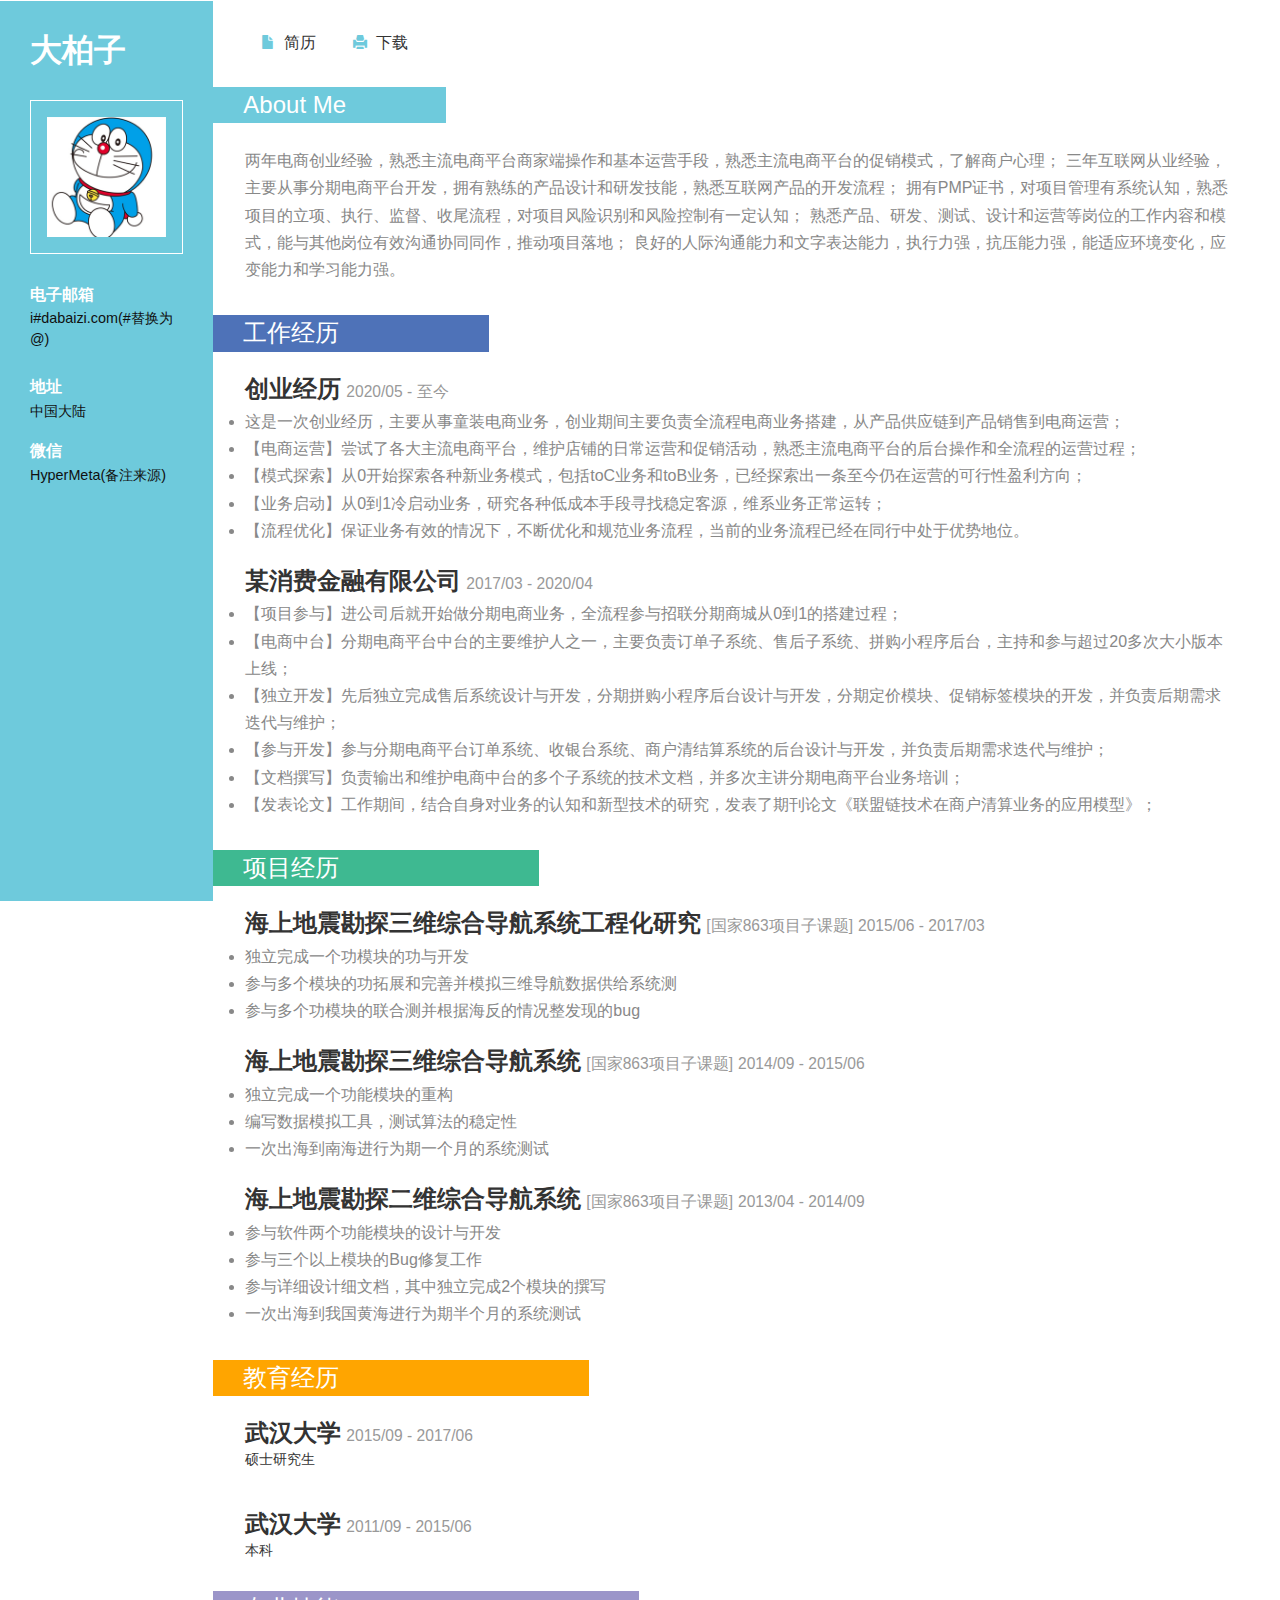
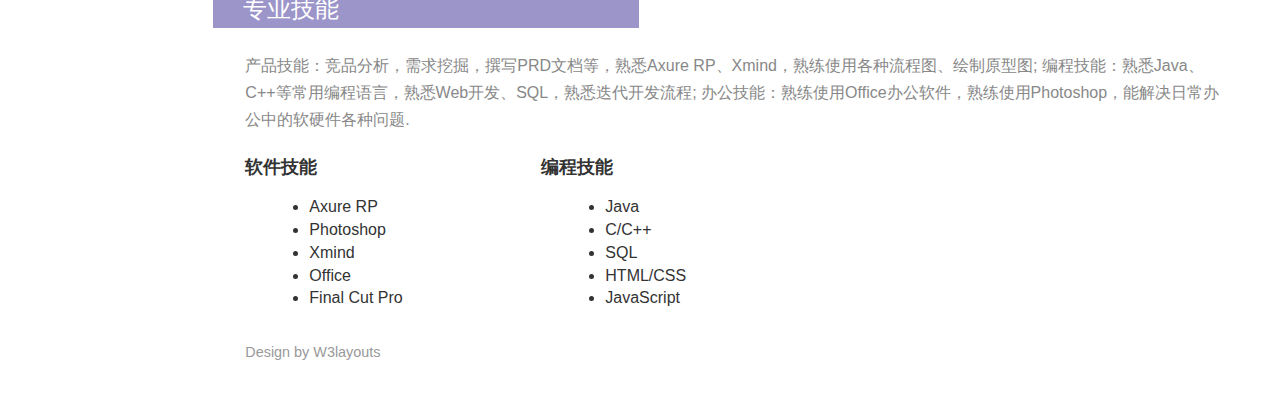
<file: index.html>
<!--A Design by W3layouts
Author: W3layout
Author URL: http://w3layouts.com
License: Creative Commons Attribution 3.0 Unported
License URL: http://creativecommons.org/licenses/by/3.0/
-->
<!DOCTYPE HTML>
<html>
<head>
<title>优秀HR网 ｜ 优秀的HR都往这里看 uxhr.com</title>
<link href="css/bootstrap.css" rel='stylesheet' type='text/css' />
<!-- jQuery (necessary JavaScript plugins) -->
<script src="js/jquery.min.js"></script>
<!-- Custom Theme files -->
 <link href="css/dashboard.css" rel="stylesheet">
<link href="css/style.css" rel='stylesheet' type='text/css' />

<!-- Custom Theme files -->
<!--//theme-style-->
<meta name="viewport" content="width=device-width, initial-scale=1">
<meta http-equiv="Content-Type" content="text/html; charset=utf-8" />
<meta name="keywords" content="优秀HR 互联网产品 互联网研发 程序员 产品经理 互联网招聘 人才招聘" />
<script type="application/x-javascript"> addEventListener("load", function() { setTimeout(hideURLbar, 0); }, false); function hideURLbar(){ window.scrollTo(0,1); } </script>
<!-- <link href='http://fonts.googleapis.com/css?family=Ubuntu:300,400,500,700' rel='stylesheet' type='text/css'>
<link href='http://fonts.googleapis.com/css?family=Varela+Round' rel='stylesheet' type='text/css'> -->
<!-- start menu -->
  
</head>
<body>
<!-- header -->
<div class="col-sm-3 col-md-2 sidebar">
		 <div class="sidebar_top">
			 <h1>大柏子</h1>
			 <img src="images/avt.png" alt=""/>
		 </div>
		<div class="details">	 
			 <h3>电子邮箱</h3>
			 <p>i#dabaizi.com(#替换为@)</p>
			 <address>
			 <h3>地址</h3>
			 <span>中国大陆</span>
			 </address>
			 <h3>微信</h3>
			 <p>HyperMeta(备注来源)</p>
		</div>
		<div class="clearfix"></div>
</div>
<!---->
<link href="css/popuo-box.css" rel="stylesheet" type="text/css" media="all"/>
<script src="js/jquery.magnific-popup.js" type="text/javascript"></script>
	<!---//pop-up-box---->			
<div class="col-sm-9 col-sm-offset-3 col-md-10 col-md-offset-2 main">
	 <div class="content">
		 <div class="details_header">
			 <ul>
				 <li><a href="index.html"><span class="glyphicon glyphicon-file" aria-hidden="true"></span>简历</a></li>
				 <li><a href="#"><span class="glyphicon glyphicon-print" aria-hidden="true"></span>下载</a></li>
				 <!--
				 <li><a href="contact.html"><span class="glyphicon glyphicon-envelope" aria-hidden="true"></span>Email me</a></li>
				 <li><a class="play-icon popup-with-zoom-anim" href="#small-dialog"><span class="glyphicon glyphicon-picture" aria-hidden="true"></span>View photo</a></li>
				 -->
				 <div id="small-dialog" class="mfp-hide">
					 <img src="images/avt.png" alt=""/>
				 </div>
				 <script>
						$(document).ready(function() {
						$('.popup-with-zoom-anim').magnificPopup({
							type: 'inline',
							fixedContentPos: false,
							fixedBgPos: true,
							overflowY: 'auto',
							closeBtnInside: true,
							preloader: false,
							midClick: true,
							removalDelay: 300,
							mainClass: 'my-mfp-zoom-in'
						});
																						
						});
				</script>
			 </ul>
		 </div>

		 <div class="company">
			 <h3 class="clr1">About Me</h3>
			 <div class="company_details">
				 <p>

					 两年电商创业经验，熟悉主流电商平台商家端操作和基本运营手段，熟悉主流电商平台的促销模式，了解商户心理；

					 三年互联网从业经验，主要从事分期电商平台开发，拥有熟练的产品设计和研发技能，熟悉互联网产品的开发流程；

					 拥有PMP证书，对项目管理有系统认知，熟悉项目的立项、执行、监督、收尾流程，对项目风险识别和风险控制有一定认知；

					 熟悉产品、研发、测试、设计和运营等岗位的工作内容和模式，能与其他岗位有效沟通协同同作，推动项目落地；

					 良好的人际沟通能力和文字表达能力，执行力强，抗压能力强，能适应环境变化，应变能力和学习能力强。
				 </p>
			 </div>
		 </div>

		 <div class="company">
			 <h3 class="clr2">工作经历</h3>
			 <div class="company_details">
				 <h4>创业经历<span>2020/05 - 至今</span></h4>
				 <li> 这是一次创业经历，主要从事童装电商业务，创业期间主要负责全流程电商业务搭建，从产品供应链到产品销售到电商运营；</li>
				 <li> 【电商运营】尝试了各大主流电商平台，维护店铺的日常运营和促销活动，熟悉主流电商平台的后台操作和全流程的运营过程；</li>
				 <li>【模式探索】从0开始探索各种新业务模式，包括toC业务和toB业务，已经探索出一条至今仍在运营的可行性盈利方向；</li>
				 <li>【业务启动】从0到1冷启动业务，研究各种低成本手段寻找稳定客源，维系业务正常运转；</li>
				 <li>【流程优化】保证业务有效的情况下，不断优化和规范业务流程，当前的业务流程已经在同行中处于优势地位。</li>
			 </div>
			 <div class="company_details">
				 <h4>某消费金融有限公司<span>2017/03 - 2020/04</span></h4>
				 <li>【项目参与】进公司后就开始做分期电商业务，全流程参与招联分期商城从0到1的搭建过程；</li>
				 <li>【电商中台】分期电商平台中台的主要维护人之一，主要负责订单子系统、售后子系统、拼购小程序后台，主持和参与超过20多次大小版本上线；</li>
				 <li> 【独立开发】先后独立完成售后系统设计与开发，分期拼购小程序后台设计与开发，分期定价模块、促销标签模块的开发，并负责后期需求迭代与维护；</li>
				 <li>【参与开发】参与分期电商平台订单系统、收银台系统、商户清结算系统的后台设计与开发，并负责后期需求迭代与维护；</li>
				 <li>【文档撰写】负责输出和维护电商中台的多个子系统的技术文档，并多次主讲分期电商平台业务培训；</li>
				 <li>【发表论文】工作期间，结合自身对业务的认知和新型技术的研究，发表了期刊论文《联盟链技术在商户清算业务的应用模型》；</li>
			 </div>
		 </div>

		 <div class="company">
			 <h3 class="clr3">项目经历</h3>
			 <div class="company_details">
				 <h4>海上地震勘探三维综合导航系统工程化研究<span>[国家863项目子课题]</span><span>2015/06 - 2017/03</span></h4>
				 <li>独立完成一个功模块的功与开发</li>
				 <li>参与多个模块的功拓展和完善并模拟三维导航数据供给系统测</li>
				 <li>参与多个功模块的联合测并根据海反的情况整发现的bug</li>
			 </div>
			 <div class="company_details">
				 <h4>海上地震勘探三维综合导航系统<span>[国家863项目子课题]</span><span>2014/09 - 2015/06</span></h4>
				 <li>独立完成一个功能模块的重构</li>
				 <li>编写数据模拟工具，测试算法的稳定性</li>
				 <li>一次出海到南海进行为期一个月的系统测试</li>
			 </div>
			 <div class="company_details">
				 <h4>海上地震勘探二维综合导航系统<span>[国家863项目子课题]</span><span>2013/04 - 2014/09</span></h4>
				 <li>参与软件两个功能模块的设计与开发</li>
				 <li>参与三个以上模块的Bug修复工作</li>
				 <li>参与详细设计细文档，其中独立完成2个模块的撰写</li>
				 <li>一次出海到我国黄海进行为期半个月的系统测试</li>
			 </div>
		 </div>
		 
		 <div class="education">
			 <h3 class="clr4">教育经历</h3>
			 <div class="education_details">
				 <h4>武汉大学<span>2015/09 - 2017/06</span></h4>
				 <h6>硕士研究生</h6>
			 </div>
			 <div class="education_details">
				 <h4>武汉大学<span>2011/09 - 2015/06</span></h4>
				 <h6>本科</h6>
			 </div>
		 </div>

		 <div class="skills">
			 <h3 class="clr5">专业技能</h3>
			 <div class="skill_info">
			 <p> 产品技能：竞品分析，需求挖掘，撰写PRD文档等，熟悉Axure RP、Xmind，熟练使用各种流程图、绘制原型图;
				 编程技能：熟悉Java、C++等常用编程语言，熟悉Web开发、SQL，熟悉迭代开发流程;
				 办公技能：熟练使用Office办公软件，熟练使用Photoshop，能解决日常办公中的软硬件各种问题.</p>
			 </div>
			 <div class="skill_list">
				 <div class="skill1">
					 <h4>软件技能</h4>
					 <ul>
						<li>Axure RP</li>
						<li>Photoshop</li>
						<li>Xmind</li>
						<li>Office</li>
						<li>Final Cut Pro</li>
					 </ul>
				 </div>
				 <div class="skill2">
					 <h4>编程技能</h4>
					 <ul>
						<li>Java</li>
						<li>C/C++</li>
						<li>SQL</li>
						<li>HTML/CSS</li>
						<li>JavaScript</li>
					 </ul>
				 </div>
				 <div class="clearfix"></div>
			 </div>
		 </div>

		 <div class="copywrite">
			 <p>Design by <a href="http://w3layouts.com/" target="_blank">W3layouts</a> </p>
		 </div>
	 </div>
</div>
<!---->
</body>
</html>
</file>
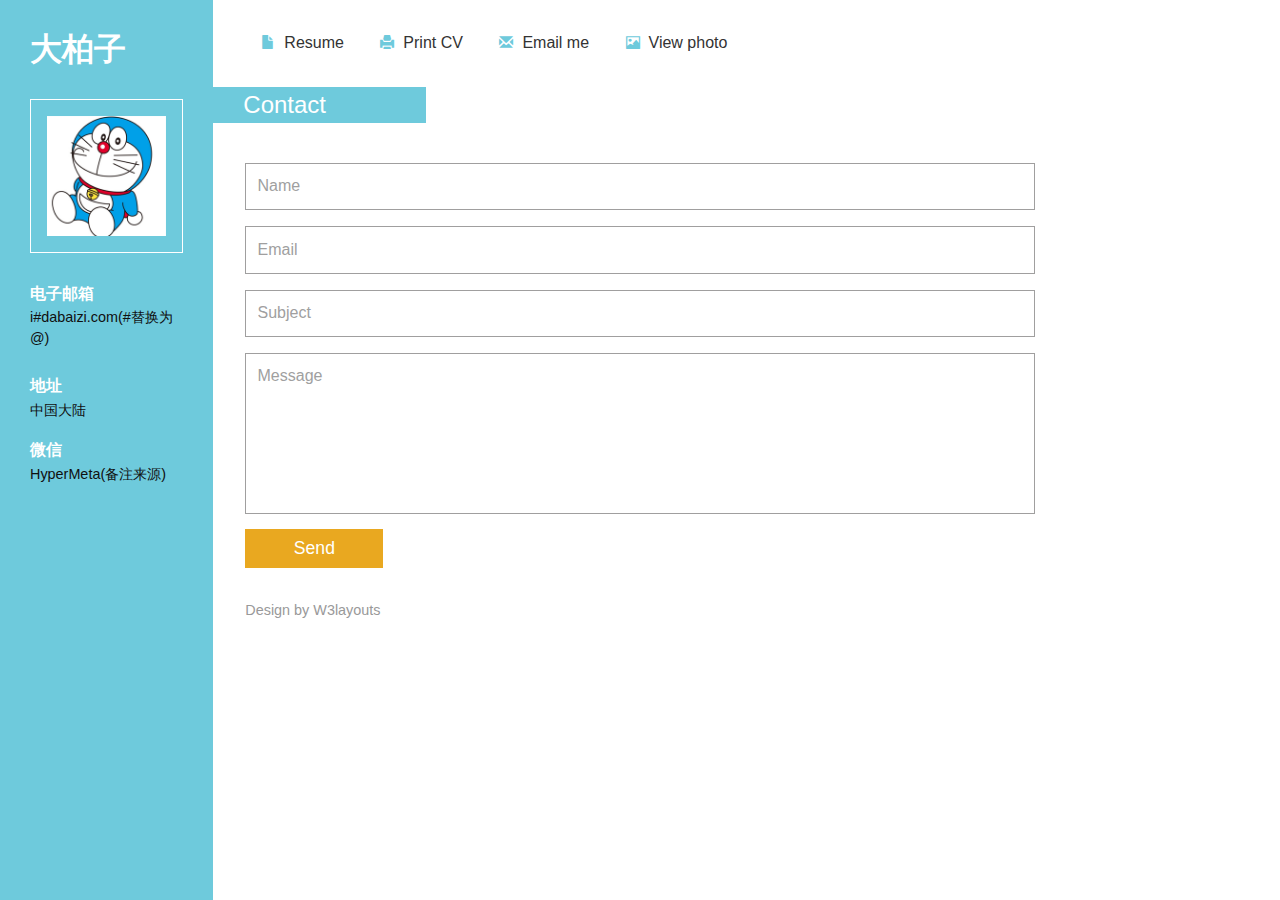
<file: contact.html>
<!--A Design by W3layouts
Author: W3layout
Author URL: http://w3layouts.com
License: Creative Commons Attribution 3.0 Unported
License URL: http://creativecommons.org/licenses/by/3.0/
-->
<!DOCTYPE HTML>
<html>
<head>
	<title>优秀HR网 ｜ 优秀的HR都往这里看 uxhr.com</title>
	<link href="css/bootstrap.css" rel='stylesheet' type='text/css' />
	<!-- jQuery (necessary JavaScript plugins) -->
	<script src="js/jquery.min.js"></script>
	<!-- Custom Theme files -->
	<link href="css/dashboard.css" rel="stylesheet">
	<link href="css/style.css" rel='stylesheet' type='text/css' />

	<!-- Custom Theme files -->
	<!--//theme-style-->
	<meta name="viewport" content="width=device-width, initial-scale=1">
	<meta http-equiv="Content-Type" content="text/html; charset=utf-8" />
	<meta name="keywords" content="优秀HR 互联网产品 互联网研发 程序员 产品经理 互联网招聘 人才招聘" />
	<script type="application/x-javascript"> addEventListener("load", function() { setTimeout(hideURLbar, 0); }, false); function hideURLbar(){ window.scrollTo(0,1); } </script>
	<!-- <link href='http://fonts.googleapis.com/css?family=Ubuntu:300,400,500,700' rel='stylesheet' type='text/css'>
    <link href='http://fonts.googleapis.com/css?family=Varela+Round' rel='stylesheet' type='text/css'> -->
	<!-- start menu -->
  
</head>
<body>
<!-- header -->
<div class="col-sm-3 col-md-2 sidebar">
	<div class="sidebar_top">
		<h1>大柏子</h1>
		<img src="images/avt.png" alt=""/>
	</div>
	<div class="details">
		<h3>电子邮箱</h3>
		<p>i#dabaizi.com(#替换为@)</p>
		<address>
			<h3>地址</h3>
			<span>中国大陆</span>
		</address>
		<h3>微信</h3>
		<p>HyperMeta(备注来源)</p>
	</div>
	<div class="clearfix"></div>
</div>
<!---->
<link href="css/popuo-box.css" rel="stylesheet" type="text/css" media="all"/>
<script src="js/jquery.magnific-popup.js" type="text/javascript"></script>
	<!---//pop-up-box---->			
<div class="col-sm-9 col-sm-offset-3 col-md-10 col-md-offset-2 main">
	 <div class="content">
		 <div class="details_header">
			 <ul>
				 <li><a href="index.html"><span class="glyphicon glyphicon-file" aria-hidden="true"></span>Resume</a></li>
				 <li><a href="#"><span class="glyphicon glyphicon-print" aria-hidden="true"></span>Print CV</a></li>
				 <li><a href="#"><span class="glyphicon glyphicon-envelope" aria-hidden="true"></span>Email me</a></li>
				 <li><a class="play-icon popup-with-zoom-anim" href="#small-dialog"><span class="glyphicon glyphicon-picture" aria-hidden="true"></span>View photo</a></li>
				 <div id="small-dialog" class="mfp-hide">
					 <img src="images/g4.jpg" alt=""/>
				 </div>
				 <script>
						$(document).ready(function() {
						$('.popup-with-zoom-anim').magnificPopup({
							type: 'inline',
							fixedContentPos: false,
							fixedBgPos: true,
							overflowY: 'auto',
							closeBtnInside: true,
							preloader: false,
							midClick: true,
							removalDelay: 300,
							mainClass: 'my-mfp-zoom-in'
						});
																						
						});
				</script>
			 </ul>
		 </div>
		 <div class="company contact-grid">
			 <h3 class="clr1">Contact</h3>
			 <form>	
					<input type="text" value="Name" onfocus="this.value='';" onblur="if (this.value == '') {this.value ='Name';}">					
					<input type="text" value="Email" onfocus="this.value='';" onblur="if (this.value == '') {this.value ='Email';}">
					<input type="text" value="Subject" onfocus="this.value='';" onblur="if (this.value == '') {this.value ='Subject';}">						
					<textarea cols="77" rows="6" value=" " onfocus="this.value='';" onblur="if (this.value == '') {this.value = 'Message';}">Message</textarea>
					<div class="send">
						<input type="submit" value="Send" >
					</div>
			 </form>
		 </div>
		 <div class="copywrite">
			 <p>Design by <a href="http://w3layouts.com/" target="_blank">W3layouts</a> </p>
		 </div>
	 </div>
</div>
<!---->
</body>
</html>
</file>
<file: css/dashboard.css>
/*
 * Base structure
 */

/* Move down content because we have a fixed navbar that is 50px tall */
body {
  padding-top: 50px;
}


/*
 * Global add-ons
 */

.sub-header {
  padding-bottom: 10px;
  border-bottom: 1px solid #eee;
}

/*
 * Top navigation
 * Hide default border to remove 1px line.
 */
.navbar-fixed-top {
  border: 0;
}

/*
 * Sidebar
 */

/* Hide for mobile, show later */
.sidebar {
  display:block;
}
@media (min-width: 768px) {
  .sidebar {
    position: fixed;
    top: 51px;
    bottom: 0;
    left: 0;
    z-index: 1000;
    display: block;
    padding: 20px;
    overflow-x: hidden;
    overflow-y: auto; /* Scrollable contents if viewport is shorter than content. */
    background-color: #f5f5f5;
  }
}

/* Sidebar navigation */
.nav-sidebar {
  margin-right: -21px; /* 20px padding + 1px border */
  margin-bottom: 20px;
  margin-left: -20px;
}
.nav-sidebar > li > a {
  padding-right: 20px;
  padding-left: 20px;
}
.nav-sidebar > .active > a,
.nav-sidebar > .active > a:hover,
.nav-sidebar > .active > a:focus {
  color: #fff;
  background-color: #428bca;
}


/*
 * Main content
 */

.main {
  padding: 20px;
}
@media (min-width: 768px) {
  .main {
    padding-right: 40px;
    padding-left: 40px;
  }
}
.main .page-header {
  margin-top: 0;
}


/*
 * Placeholder dashboard ideas
 */

.placeholders {
  margin-bottom: 30px;
  text-align: center;
}
.placeholders h4 {
  margin-bottom: 0;
}
.placeholder {
  margin-bottom: 20px;
}
.placeholder img {
  display: inline-block;
  border-radius: 50%;
}
</file>
<file: css/style.css>
/*
Author: W3layout
Author URL: http://w3layouts.com
License: Creative Commons Attribution 3.0 Unported
License URL: http://creativecommons.org/licenses/by/3.0/
*/
h4, h5, h6,
h1, h2, h3 {margin: 0;}
ul, ol {margin: 0; padding:0;}
p {margin: 0;}
html, body{
	font-family: 'Ubuntu', sans-serif;
	font-size: 100%;
	background: #ffffff;
}
body a{
	transition:0.5s all;
	-webkit-transition:0.5s all;
	-moz-transition:0.5s all;
	-o-transition:0.5s all;
	-ms-transition:0.5s all;
}	
body {
  padding-top:0px;
}
a:focus {
  outline: thin dotted;
  outline: 0px auto -webkit-focus-ring-color;
  outline-offset: 0px;
  text-decoration:none;
}
/*-- header_top --*/
.sidebar{
  background:#6ecadc;
  top: 0px;
  padding:2em 30px;
}
.sidebar h1{
	font-size:2.5em;
	font-weight:700;
	margin-bottom:1em;
	COLOR:#fff;
	font-family: 'Varela Round', sans-serif;
	
}
.sidebar img{
	border:1px solid #fff;
	padding:1em;
	width:100%;
}
.details{
	margin-top:2em;
}
.details h3{
	font-weight:600;
	font-size:1em;
	color:#fff;
}  

.details p{
	color:#101010;
	font-size:0.9em;
	margin:5px 0 2em 0;
}
.details p a{
	color:#101010;
	font-size:0.9em;
}
address h3{
	margin-bottom:5px;
}
address span{
	display:block;
	color:#101010;
	font-size:0.9em;
	line-height:1.5em;
}
/*----*/
.main{  
  padding:2em 0;
}
.content{
	margin-right:3em;
}
.glyphicon {
  top:1px;
}
.glyphicon-file:before,.glyphicon-print:before,.glyphicon-envelope:before,.glyphicon-picture:before{
    margin-right: 9px;
	font-size: 14px;
	color: #6ecadc;
}
.details_header{
	padding: 0em 1em 0 2em;
}
.details_header ul li{
	display:inline-block;
}
.details_header ul li a{
	padding:0 1em;
	color:#333;
}
.details_header ul li a:hover{
	color:#6ecadc;
}
.company {
	margin:2em 0;
}
.company h3{
  color: #FFF;
  padding: 5px 41px 5px 30px;
  display: inline-block;
}
.skills h3{
  color: #FFF;
  padding: 5px 98px 5px 30px;
  display: inline-block;
}
.company_details,.education_details {
	padding:1.5em 0 0em 2em;
}
.company_details h4,.education_details h4{
	color:#333;
	font-weight:600;
	font-size:1.5em;
	margin-bottom:6px;
	font-family: 'Varela Round', sans-serif;
}
.company_details h4 span,.education_details h4 span{
	font-size: 0.65em;
	margin-left: 5px;
	color: #999;
	font-weight:400;
}
.company_details h6,.education_details h6{
	font-weight:400;
	margin-bottom:1.3em;
	font-size:0.9em;
}
.company_details p,.company_details li,.skill_info p,.education_details p{
	color:#888;
	font-weight:300;
	line-height:1.7em;
}
.company_details .company_name
{
	font-size:1.3em;
	color: #000;
	padding: 5px 98px 5px 0px;
	display: inline-block;
}
.company_details .work
{
	padding-left: 30px;
	display: inline-block;
}

.cmpny1{
	border-bottom:3px dashed #999;
	padding-bottom:1em;
}
.skills{
	margin:2em 0;
}
.skill_info {
	padding:1.5em 0 0 2em;
}
.skill_list{
	padding:1.5em 0 0 2em;
}
.skill1,.skill2{
	 float:left;
	 width:30%;
}
.skill1 h4,.skill2 h4{
	color:#333;
	font-weight:600;
	margin-bottom:1em;
	display:inline-block;
}
.skill1 ul,.skill2 ul{
	padding-left:4em;
}
.skill1 ul li,.skill2 ul li{
	color:#333;
}
.education  h3{
  background: #999;
  color: #FFF;
  padding: 5px 190px 5px 30px;
  display: inline-block;
}
h3.clr1{
    padding: 5px 100px 5px 30px;
    background:#6ecadc;
}
h3.clr2{
    padding: 5px 150px 5px 30px;
    background:#4e72b8;
}
h3.clr3{
    padding: 5px 200px 5px 30px;
    background:#3eb991;
}
h3.clr4{
    padding: 5px 250px 5px 30px;
    background:#FFA500	;
}
h3.clr5{
    padding: 5px 300px 5px 30px;
    background:#9b95c9	;
}
.copywrite{
	padding-left:2em;
	margin-top:1em;
}
.copywrite p{
	color:#999;
	font-size:0.9em;
}
.copywrite p a{
	color:#999;
}
.copywrite p a:hover{
	color:#6ecadc;
}
.contact-grid form{
	padding:2em 0 0 2em;
}
.contact-grid input[type="text"], .contact-grid textarea {
  width: 80%;
  padding: 0.7em;
  margin: 0.5em 0;
  background: none;
  outline: none;
  border: 1px solid #A09F9F;
  font-size: 1em;
  color: #A09F9F;
  -webkit-appearance: none;
}
.send input[type="submit"] {
  width: 14%;
  font-size: 1.1em;
  background:#e9a820;
  padding: 0.4em 0.8em;
  text-align: center;
  color: #fff;
  border: none;
  outline: none;
  -webkit-appearance: none;
}
.send input[type="submit"]:hover {
  background: #6ecadc;
}
.contact-grid textarea {
  resize: none;
}
.map{
	padding:2em 0 0 2em;
}
.map iframe {
  width: 100%;
  height: 350px;
  border: none;
}
/*--responsive--*/
@media (max-width: 1366px){
.sidebar h1 {
  font-size: 2em;
}
}
@media (max-width: 1024px){
.sidebar {
  padding: 2em 17px;
  width:20%;
}
.sidebar h1 {
  font-size: 1.6em;
}
.main {
  margin-left: 19.666667%;
  width: 80%;
}
}
@media (max-width: 768px){
.sidebar {
  width: 22%;
}
.main {
  margin-left: 21.666667%;
  width: 78%;
}
.sidebar h1 {
  font-size: 1.4em;
}
.sidebar img {
  padding: 0.5em;
  width: 89%;
}
.details_header {
  padding: 0em 1em 0 1em;
}
.details_header ul li a {
  padding: 0 1em;
  font-size: 0.9em;
}
.company h3,.skills h3,.education h3{
  font-size: 1.2em;
}
.company_details h4, .education_details h4 {
  font-size: 1.1em;
}
.company_details h6, .education_details h6 {
  font-size: 0.8em;
}
.company_details p, .skill_info p, .education_details p {
  font-size: 0.8em;
}

.cmpny1 {
  padding-bottom: 1.5em;
}
.skill1, .skill2 {
  float: left;
  width: 50%;
}
.skill1 ul li,.skill2 ul li{
	font-size:0.85em;
}
.skill1 h4, .skill2 h4 {
  font-size: 1em;
}
.skill_list {
  padding: 0.7em 0 0 2em;
}
.details p {
  font-size: 0.75em;
}
address span {
  font-size: 0.8em;
}
.contact-grid input[type="text"], .contact-grid textarea {
  width: 100%;
  font-size: 0.8em;
}
.send input[type="submit"] {
  width: 20%;
  font-size:0.85em;
}
}
@media (max-width: 736px){
.sidebar {
  width: 100%;
}
.main {
  margin-left: 0;
  width: 100%;
}
.sidebar_top{
	width:30%;
	float:left;
	margin-right:5%;
}
.details{
	width:30%;
	float:right;
}
}
@media (max-width: 640px){
.sidebar {
  width: 100%;
}
.main {
  margin-left: 0;
  width: 100%;
}
.sidebar_top{
	width:30%;
	float:left;
	margin-right:5%;
}
.details{
	width:30%;
	float:right;
}
.sidebar img{
	width:100%;
}
.details p {
  font-size: 0.9em;
  margin: 5px 0 1em 0;
}
.details h3 {
  font-size: 0.9em;
}
}
@media (max-width: 600px){
address {
  margin-bottom:0px;
}
.sidebar_top {
  width: 32%;
}
.sidebar img {
  width: 85%;
}
}
@media (max-width: 568px){
.details_header ul li a {
  padding: 0 0.5em;
  font-size: 0.9em;
}
}
@media (max-width: 480px){
.content {
  margin-right: 2em;
}
.glyphicon-save:before, .glyphicon-print:before, .glyphicon-envelope:before, .glyphicon-picture:before {
  margin-right: 6px;
  font-size: 12px;
}
.details_header ul li a {
  padding: 0 0.5em;
  font-size: 0.85em;
}
.details {
  width: 36%;
}
.sidebar h1 {
  font-size: 1.3em;
}
.sidebar_top {
  width: 38%;
}
address {
  margin-bottom: 0px;
}
.copywrite{
	padding-left:1em;
}
.map iframe {
  height: 246px;
}
}
@media (max-width: 414px){
.sidebar_top {
  width: 45%;
}
.sidebar img {
  width: 91%;
}
.details {
  width: 42%;
}
.details_header {
  padding: 0em 0em 0 1em;
}
.details_header ul li a {
  padding: 0 0.3em;
  font-size: 0.75em;
}
.skill1 ul, .skill2 ul {
  padding-left: 3em;
}
}
@media (max-width: 384px){
.sidebar h1 {
  font-size: 1.2em;
}
.details {
  width: 45%;
}
.details_header ul {
  text-align: center;
}
.details_header ul li a {
  padding: 0 1em;
  font-size: 0.75em;
}
.main {
  padding: 1em 0 2em 0;
}
.company_details, .education_details,.skill_info  {
  padding: 1em 0 0em 1em;
}
.company h3 {
  padding: 5px 41px 5px 16px;
}
.company_details h4, .education_details h4 {
  font-size: 0.9em;
}
.company_details h6, .education_details h6 {
  font-size: 0.6em;
}
.company {
  margin: 1em 0;
}
.skills {
  margin: 1em 0;
}
.company h3, .skills h3, .education h3 {
  font-size: 1em;
}
.skills h3 {
  padding: 5px 98px 5px 16px;
}
.skill1 ul, .skill2 ul {
  padding-left: 2em;
}
.skill1 ul li, .skill2 ul li {
  font-size: 0.75em;
}
.skill_list {
  padding: 0.5em 0 0 1.5em;
}
.education h3 {
  padding: 5px 190px 5px 16px;
}
.copywrite p{
	font-size:0.7em;
}
}
@media (max-width: 375px){
.sidebar h1 {
  font-size: 1em;
}
.sidebar img {
  width: 70%;
}
.details h3 {
  font-size: 0.8em;
}
.details p {
  font-size: 0.75em;
  margin: 5px 0 0.5em 0;
}
address span {
  font-size: 0.7em;
}
.sidebar {
  padding: 1.5em 17px 1em 17px;
}
.details_header {
  padding: 0em 0em 0 1em;
  text-align: center;
}
.details_header ul li a {
  line-height: 2em;
}
}
@media (max-width: 320px){
.sidebar_top {
  width: 50%;
}
.sidebar img {
  width: 80%;
}
.details h3 {
  font-size: 0.7em;
}
.content {
  margin-right: 1em;
}
.details_header ul li a {
  padding: 0 0.5em;
  font-size: 0.75em;
}
.skill1 h4, .skill2 h4 {
  font-size: 0.85em;
}
.skill1 ul, .skill2 ul {
  padding-left: 1.5em;
}
}
</file>
<file: css/popuo-box.css>
/* Styles for dialog window */
#small-dialog,#small-dialog1{
	padding:20px;
	text-align: left;
	max-width: 650px;
	margin: 40px auto;
	position: relative;
	text-align:center;
}
#small-dialog-it,#small-dialog-in,#small-dialog-fr,#small-dialog-sh,#small-dialog-sf,#small-dialog-su,#small-dialog-me,#small-dialog-ch,#small-dialog-pi,#small-dialog-am {
	background: white;
	padding:20px;
	text-align: left;
	max-width: 450px;
	margin: 40px auto;
	position: relative;
	text-align:center;
}
a.play-icon.popup-with-zoom-anim img:hover {
	opacity: 0.5;
	transition:0.5s all;
	-webkit-transition:0.5s all;
	-o-transition:0.5s all;
	-moz-transition:0.5s all;
	-ms-transition:0.5s all;
}
.portfolio-items{
	text-align:center;
	margin:0 auto;
}
.portfolio-items img{
	width:100%;
}
.portfolio-items h4{
	margin:1em 0;
	font-size:25px;
	color:#a63d56;
}
.portfolio-items p{
	text-align:justify;
}
/**

/**
 * Fade-zoom animation for first dialog
 */

/* start state */
.my-mfp-zoom-in #small-dialog {
opacity: 0;
-webkit-transition: all 0.2s ease-in-out;
-moz-transition: all 0.2s ease-in-out;
-o-transition: all 0.2s ease-in-out;
transition: all 0.2s ease-in-out;
-webkit-transform: scale(0.8);
-moz-transform: scale(0.8);
-ms-transform: scale(0.8);
-o-transform: scale(0.8);
transform: scale(0.8);
}
/* animate in */
.my-mfp-zoom-in.mfp-ready #small-dialog {
opacity: 1;
-webkit-transform: scale(1);
-moz-transform: scale(1);
-ms-transform: scale(1);
-o-transform: scale(1);
transform: scale(1);
}
/* animate out */
.my-mfp-zoom-in.mfp-removing #small-dialog {
-webkit-transform: scale(0.8);
-moz-transform: scale(0.8);
-ms-transform: scale(0.8);
-o-transform: scale(0.8);
transform: scale(0.8);
opacity: 0;
}
/* Dark overlay, start state */
.my-mfp-zoom-in.mfp-bg {

-webkit-transition: opacity 0.3s ease-out;
-moz-transition: opacity 0.3s ease-out;
-o-transition: opacity 0.3s ease-out;
transition: opacity 0.3s ease-out;
}
/* animate out */
.my-mfp-zoom-in.mfp-removing.mfp-bg {
opacity: 0;
}
/**
/* Magnific Popup CSS */
.mfp-bg {
  top: 0;
  left: 0;
  width: 100%;
  height: 100%;
  z-index: 1042;
  overflow: hidden;
  position: fixed;
  background:#fff;
 }

.mfp-wrap {
  top: 0;
  left: 0;
  width: 100%;
  height: 100%;
  z-index: 1043;
  position: fixed;
  outline: none !important;
  -webkit-backface-visibility: hidden; }

.mfp-container {
  text-align: center;
  position: absolute;
  width: 100%;
  height: 100%;
  left: 0;
  top: 0;
  padding: 0 8px;
  -webkit-box-sizing: border-box;
  -moz-box-sizing: border-box;
  box-sizing: border-box; }

.mfp-container:before {
  content: '';
  display: inline-block;
  height: 100%;
  vertical-align: middle; }

.mfp-align-top .mfp-container:before {
  display: none; }

.mfp-content {
  position: relative;
  display: inline-block;
  vertical-align: middle;
  margin: 0 auto;
  text-align: left;
  z-index: 1045; }

.mfp-inline-holder .mfp-content,
.mfp-ajax-holder .mfp-content {
  width: 100%;
  cursor: auto; }

.mfp-ajax-cur {
  cursor: progress; }

.mfp-zoom-out-cur,
.mfp-zoom-out-cur .mfp-image-holder .mfp-close {
  cursor: -moz-zoom-out;
  cursor: -webkit-zoom-out;
  cursor: zoom-out; }
.mfp-zoom {
  cursor: pointer;
  cursor: -webkit-zoom-in;
  cursor: -moz-zoom-in;
  cursor: zoom-in; }

.mfp-auto-cursor .mfp-content {
  cursor: auto; }

.mfp-close,
.mfp-arrow,
.mfp-preloader,
.mfp-counter {
  -webkit-user-select: none;
  -moz-user-select: none;
  user-select: none; }

.mfp-loading.mfp-figure {
  display: none; }

.mfp-hide {
  display: none !important; }
.mfp-content iframe{
	width:100%;
	min-height:500px;
}
.mfp-preloader {
  color: #cccccc;
  position: absolute;
  top: 50%;
  width: auto;
  text-align: center;
  margin-top: -0.8em;
  left: 8px;
  right: 8px;
  z-index: 1044; }

.mfp-preloader a {
  color: #cccccc; }

.mfp-preloader a:hover {
  color: white; }

.mfp-s-ready .mfp-preloader {
  display: none; }

.mfp-s-error .mfp-content {
  display: none; }

button.mfp-close,
button.mfp-arrow {
  overflow: visible;
  cursor: pointer;
  border: 0;
   background:#FFF;
  -webkit-appearance: none;
  display: block;
  padding: 0;
  z-index: 1046; }
button::-moz-focus-inner {
  padding: 0;
  border: 0; }

.mfp-close {
  width: 44px;
  height: 44px;
  line-height: 44px;
  position: absolute;
 right: 0px;
	top: -43px;
  text-decoration: none;
  text-align: center;
  padding: 0 0 18px 10px;
  color: white;
  font-style: normal;
  font-size: 28px;
  outline:none;
  font-family: 'Open Sans', sans-serif;		
 }
  .mfp-close:hover, .mfp-close:focus {
    opacity: 1; }

.mfp-close-btn-in .mfp-close {
  color: #333333; }

.mfp-image-holder .mfp-close,
.mfp-iframe-holder .mfp-close {
  color: white;
  right: -6px;
  text-align: right;
  padding-right: 6px;
  width: 100%; 
}
/*----*/
.login{
	border-bottom:2px solid #1c1c1c;
}
.login input[type="text"] {
	outline: none;
	padding:6px ;
	background: none;
	width: 93%;
	border: none;
	font-size:1.8em;
	color:#1c1c1c;	
}
.login input[type="submit"] {	
	width: 35px;
	height: 35px;
	background: url(../images/img-sprite.png) -622px -22px no-repeat ;
	padding: 0px 1px;
	border: none;
	cursor: pointer;
	outline: none;
	vertical-align: middle;
}
.search-top p{
	color:#818181;
	font-size:1.2em;
	line-height:1.5em;
	width:33%;
	text-align:center;
	padding: 1em 0;
}
@media all and (max-width:480px){
.login input[type="text"] {
	width: 88%;
	font-size: 1.4em;
}
.search-top p {
	width: 60%;
}
}
@media all and (max-width:320px){
.login input[type="text"] {
	width: 80%;
	font-size: 1.2em;
}
#small-dialog{
	padding:15px;
}
.search-top p {
	width: 70%;
	font-size:1em;
}
}
</file>
